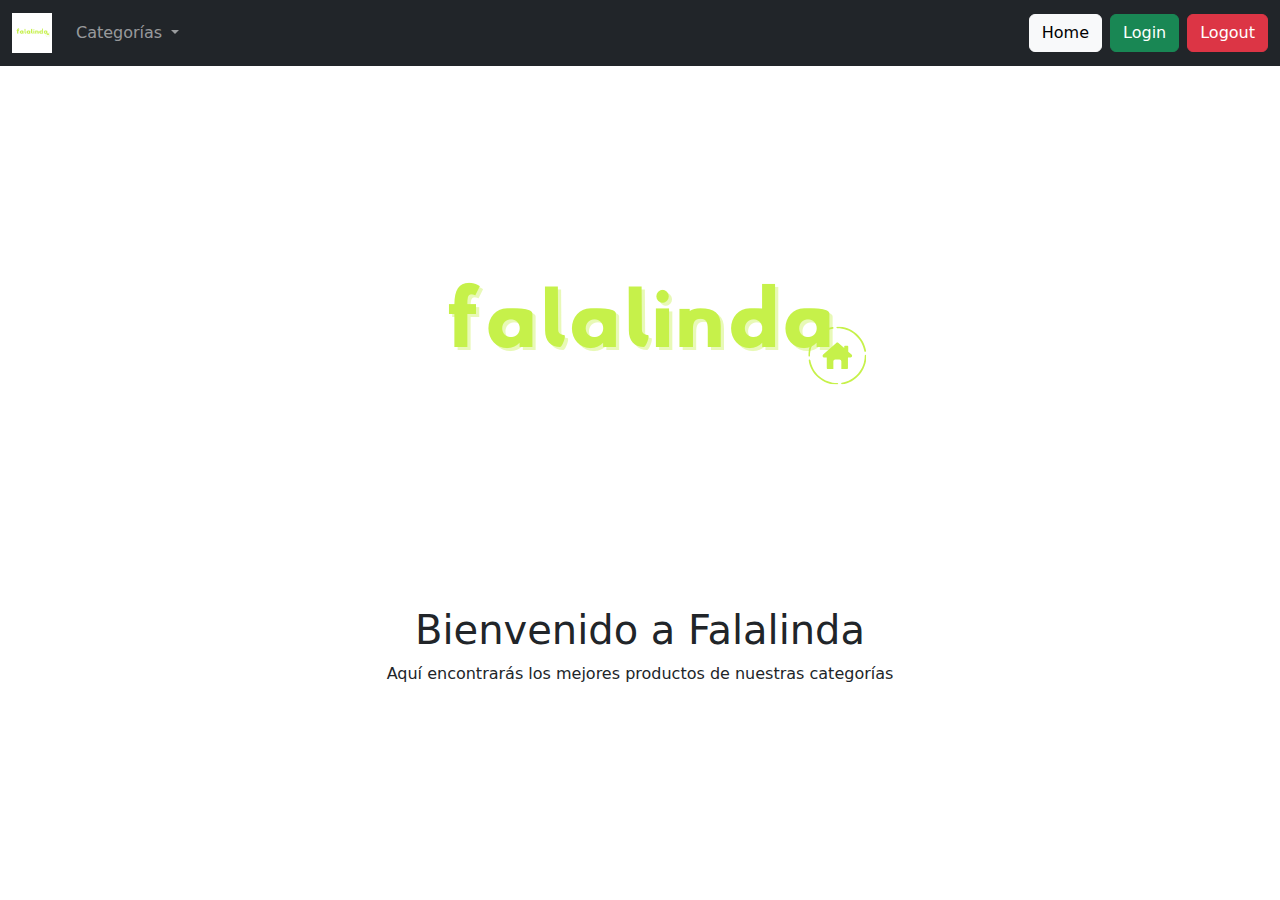
<file: index.html>
<!DOCTYPE html>
<html lang="es">
<head>
    <meta charset="UTF-8">
    <meta name="viewport" content="width=device-width, initial-scale=1.0">
    <title>Falalinda - Home</title>
    
    <link href="https://cdn.jsdelivr.net/npm/bootstrap@5.3.3/dist/css/bootstrap.min.css" rel="stylesheet" integrity="sha384-QWTKZyjpPEjISv5WaRU9OFeRpok6YctnYmDr5pNlyT2bRjXh0JMhjY6hW+ALEwIH" crossorigin="anonymous">
   
    <style>
       
        .navbar-brand img {
            height: 40px; 
        }
    </style>
</head>
<body>
   
  <nav class="navbar navbar-dark bg-dark navbar-expand-lg">
    <div class="container-fluid">
        
        <a class="navbar-brand" href="./index.html">
            <img src="./assets/Logo Tienda.png" alt="Logo Falalinda">
        </a>
        <button class="navbar-toggler" type="button" data-bs-toggle="collapse" data-bs-target="#navbarContent" aria-controls="navbarContent" aria-expanded="false" aria-label="Toggle navigation">
            <span class="navbar-toggler-icon"></span>
        </button>
        <div class="collapse navbar-collapse" id="navbarContent">
            
            <ul class="navbar-nav me-auto mb-2 mb-lg-0">
                <li class="nav-item dropdown">
                    <a class="nav-link dropdown-toggle" href="#" role="button" data-bs-toggle="dropdown" aria-expanded="false">
                        Categorías
                    </a>
                    <ul class="dropdown-menu">
                        <li><a class="dropdown-item" href="./Categorias/Ropa.html">Ropa</a></li>
                        <li><a class="dropdown-item" href="./Categorias/Tecnología.html">Tecnología</a></li>
                        <li><a class="dropdown-item" href="./Categorias/Hogar.html">Hogar</a></li>
                    </ul>
                </li>
            </ul>
            
            <div class="d-flex">
               
                <a class="btn btn-light me-2" href="./index.html">Home</a>
               
                <a type="button" class="btn btn-success me-2" href="./login.html">Login</a>
                <a type="button" class="btn btn-danger" href="./login.html">Logout</a>
            </div>
        </div>
    </div>
</nav>
    <section class="container mt-4 text-center"> 
        <img src="./assets/Logo Tienda.png" alt="Logo Falalinda" class="mb-3" style="max-height: 5  00px;">
        <h1>Bienvenido a Falalinda</h1>
        
        <p>Aquí encontrarás los mejores productos de nuestras categorías</p>
    </section>

    
    <script src="https://cdn.jsdelivr.net/npm/@popperjs/core@2.11.7/dist/umd/popper.min.js" integrity="sha384-oBqDVmMz9ATKxIep9tiCxS/Z9fNfEXiDAYTujMAeBAsjFuCZSmKbSSUnQlmh/jp3" crossorigin="anonymous"></script>
    <script src="https://cdn.jsdelivr.net/npm/bootstrap@5.3.3/dist/js/bootstrap.bundle.min.js" integrity="sha384-YvpcrYf0tY3lHB60NNkmXc5s9fDVZLESaAA55NDzOxhy9GkcIdslK1eN7N6jIeHz" crossorigin="anonymous"></script>
</body>
</html>
</file>
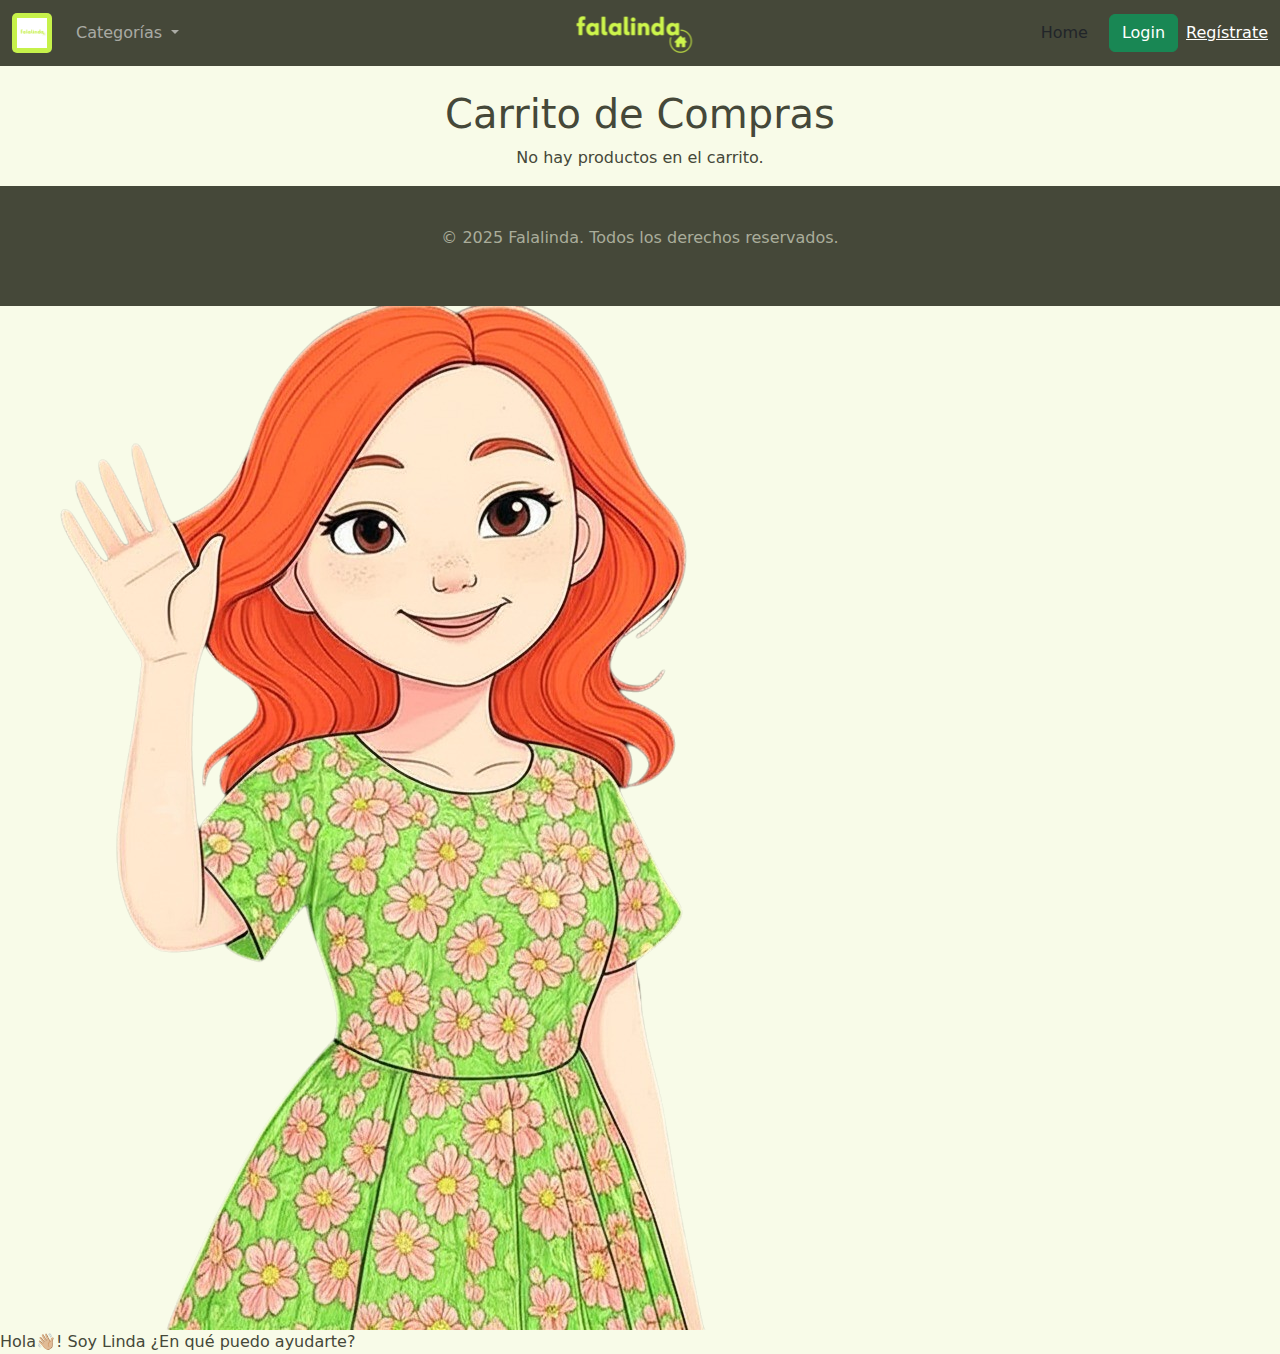
<file: carrito.html>
<!DOCTYPE html>
<html lang="es">
<head>
  <meta charset="UTF-8" />
  <meta name="viewport" content="width=device-width, initial-scale=1" />
  <title>Carrito de Compras</title>
  <link href="https://cdn.jsdelivr.net/npm/bootstrap@5.3.3/dist/css/bootstrap.min.css" rel="stylesheet" />
  <link rel="stylesheet" href="./styles/styles.css" />
</head>
<body>
  <header></header>

  <main class="container mt-4 text-center">
    <h1>Carrito de Compras</h1>
    <div id="carritoContainer"></div>
  </main>

  <footer></footer>

  <div class="chatbot-girl">
    <img src="./assets/Linda-bot-Photoroom.png" alt="Linda Chatbot" />
    <div class="chatbot-bubble">Hola👋🏼! Soy Linda ¿En qué puedo ayudarte?</div>
  </div>

  <script src="https://cdn.jsdelivr.net/npm/bootstrap@5.3.3/dist/js/bootstrap.bundle.min.js" defer></script>
  <script type="module" src="./js/carrito.js"></script>
</body>
</html>
</file>
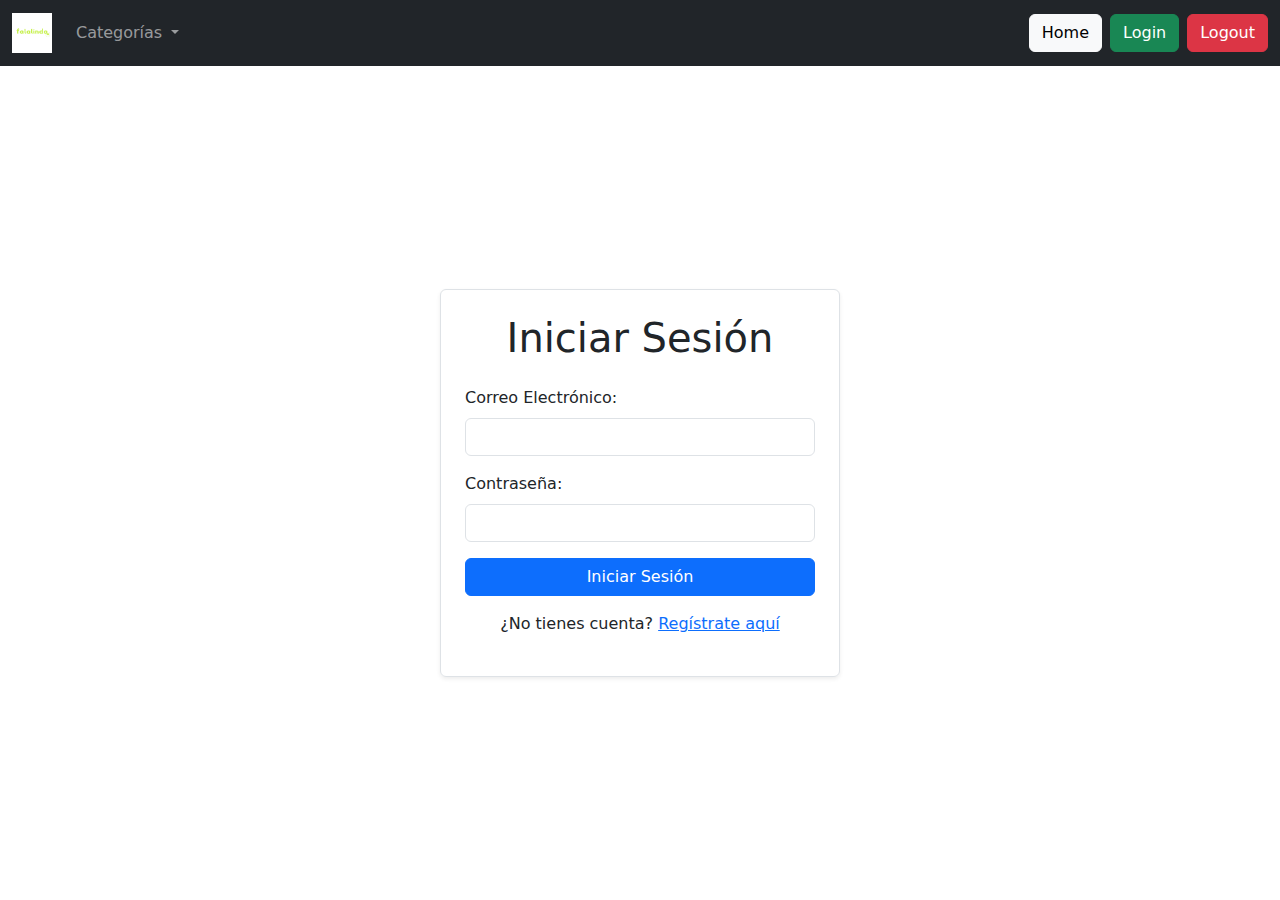
<file: login.html>
<!DOCTYPE html>
<html lang="es">
<head>
    <meta charset="UTF-8">
    <meta name="viewport" content="width=device-width, initial-scale=1.0">
    <title>Falalinda - Login</title> 
    <link href="https://cdn.jsdelivr.net/npm/bootstrap@5.3.3/dist/css/bootstrap.min.css" rel="stylesheet" integrity="sha384-QWTKZyjpPEjISv5WaRU9OFeRpok6YctnYmDr5pNlyT2bRjXh0JMhjY6hW+ALEwIH" crossorigin="anonymous">
    <style>
        .navbar-brand img { height: 40px; }
        
        body { display: flex; flex-direction: column; min-height: 100vh; }
        main { flex: 1; display: flex; justify-content: center; align-items: center; }
        .login-container { max-width: 400px; width: 100%; padding: 20px; }
    </style>
</head>
<body>
    
    <nav class="navbar navbar-dark bg-dark navbar-expand-lg">
        <div class="container-fluid">
            
            <a class="navbar-brand" href="./index.html">
                <img src="./assets/Logo Tienda.png" alt="Logo Falalinda">
            </a>
            <button class="navbar-toggler" type="button" data-bs-toggle="collapse" data-bs-target="#navbarContent" aria-controls="navbarContent" aria-expanded="false" aria-label="Toggle navigation">
                <span class="navbar-toggler-icon"></span>
            </button>
            <div class="collapse navbar-collapse" id="navbarContent">
               
                <ul class="navbar-nav me-auto mb-2 mb-lg-0">
                    <li class="nav-item dropdown">
                        <a class="nav-link dropdown-toggle" href="#" role="button" data-bs-toggle="dropdown" aria-expanded="false">
                            Categorías
                        </a>
                        <ul class="dropdown-menu">
                            <li><a class="dropdown-item" href="./Categorias/Ropa.html">Ropa</a></li>
                            <li><a class="dropdown-item" href="./Categorias/Tecnología.html">Tecnología</a></li>
                            <li><a class="dropdown-item" href="./Categorias/Hogar.html">Hogar</a></li>
                        </ul>
                    </li>
                </ul>
                
                <div class="d-flex">
                   
                    <a class="btn btn-light me-2" href="./index.html">Home</a>
                  
                    <a type="button" class="btn btn-success me-2" href="./login.html">Login</a>
                    <a type="button" class="btn btn-danger" href="./login.html">Logout</a>
                </div>
            </div>
        </div>
    </nav>


    <main>
        <div class="login-container border rounded p-4 shadow-sm">
            <h1 class="text-center mb-4">Iniciar Sesión</h1>
            
            <form action="#" method="POST">
                <div class="mb-3">
                    <label for="email" class="form-label">Correo Electrónico:</label>
                    <input type="email" class="form-control" id="email" name="email" required>
                </div>
                <div class="mb-3">
                    <label for="password" class="form-label">Contraseña:</label>
                    <input type="password" class="form-control" id="password" name="password" required>
                </div>
                <button type="submit" class="btn btn-primary w-100">Iniciar Sesión</button>
            </form>
            <p class="mt-3 text-center">¿No tienes cuenta? <a href="./registrar.html">Regístrate aquí</a></p> <!-- Ruta corregida -->
        </div>
    </main>

    <script src="https://cdn.jsdelivr.net/npm/@popperjs/core@2.11.7/dist/umd/popper.min.js" integrity="sha384-oBqDVmMz9ATKxIep9tiCxS/Z9fNfEXiDAYTujMAeBAsjFuCZSmKbSSUnQlmh/jp3" crossorigin="anonymous"></script>
    <script src="https://cdn.jsdelivr.net/npm/bootstrap@5.3.3/dist/js/bootstrap.bundle.min.js" integrity="sha384-YvpcrYf0tY3lHB60NNkmXc5s9fDVZLESaAA55NDzOxhy9GkcIdslK1eN7N6jIeHz" crossorigin="anonymous"></script>
</body>
</html>
</file>
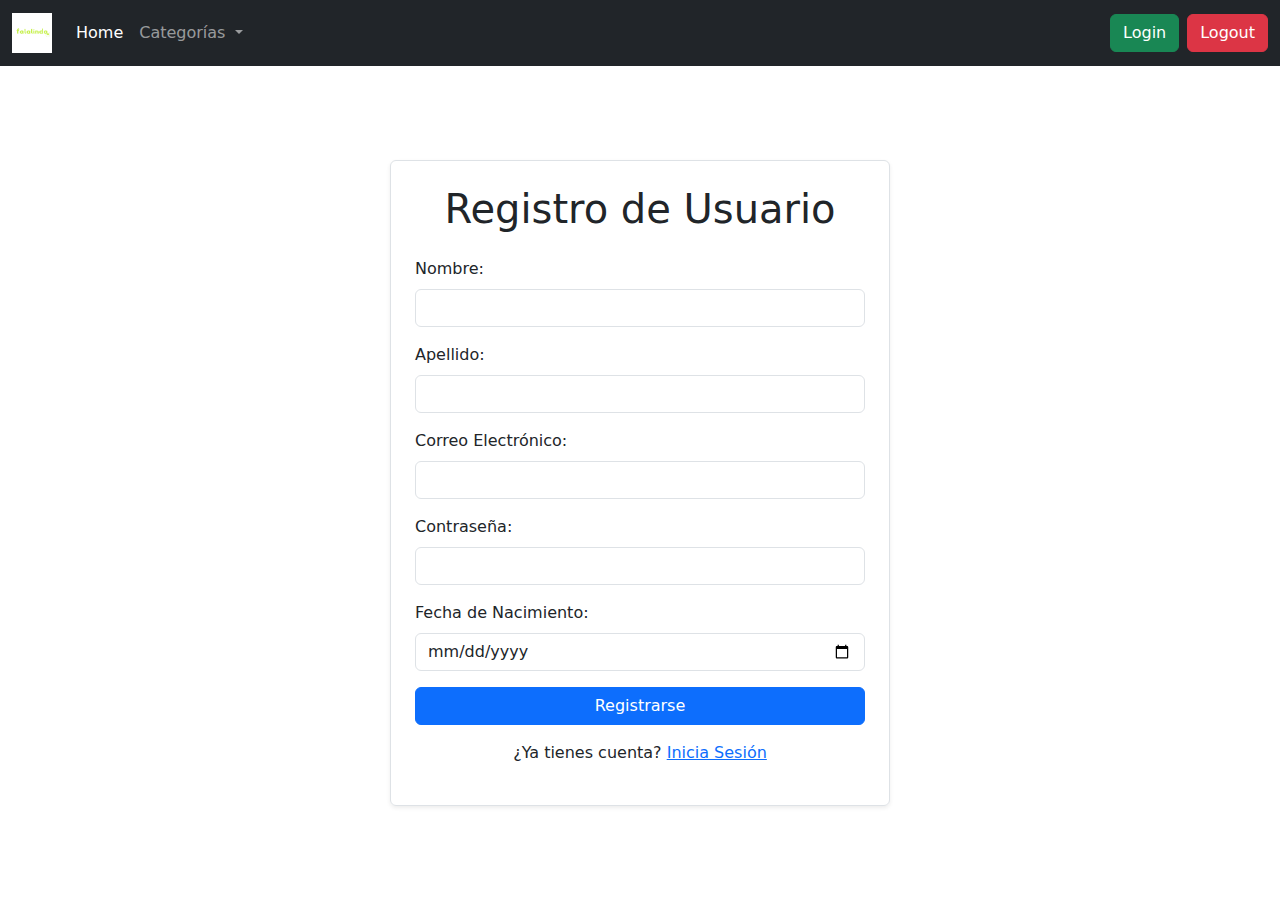
<file: registrar.html>
<!DOCTYPE html>
<html lang="es">
<head>
    <meta charset="UTF-8">
    <meta name="viewport" content="width=device-width, initial-scale=1.0">
    <title>Falalinda - Registro</title> 
    <link href="https://cdn.jsdelivr.net/npm/bootstrap@5.3.3/dist/css/bootstrap.min.css" rel="stylesheet" integrity="sha384-QWTKZyjpPEjISv5WaRU9OFeRpok6YctnYmDr5pNlyT2bRjXh0JMhjY6hW+ALEwIH" crossorigin="anonymous">
    <style>
        .navbar-brand img { height: 40px; }
        body { display: flex; flex-direction: column; min-height: 100vh; }
        main { flex: 1; display: flex; justify-content: center; align-items: center; padding-top: 20px; padding-bottom: 20px;} /* Añadido padding */
        .register-container { max-width: 500px; width: 100%; padding: 20px; }
    </style>
</head>
<body>
    
    <nav class="navbar navbar-dark bg-dark navbar-expand-lg">
        <div class="container-fluid">
            
            <a class="navbar-brand" href="./index.html">
                <img src="./assets/Logo Tienda.png" alt="Logo Falalinda">
            </a>
            <button class="navbar-toggler" type="button" data-bs-toggle="collapse" data-bs-target="#navbarContent" aria-controls="navbarContent" aria-expanded="false" aria-label="Toggle navigation">
                <span class="navbar-toggler-icon"></span>
            </button>
            <div class="collapse navbar-collapse" id="navbarContent">
                <ul class="navbar-nav me-auto mb-2 mb-lg-0">
                    
                    <li class="nav-item">
                        <a class="nav-link active" aria-current="page" href="./index.html">Home</a> 
                       
                    </li>
                   
                    <li class="nav-item dropdown">
                        <a class="nav-link dropdown-toggle" href="#" role="button" data-bs-toggle="dropdown" aria-expanded="false">
                            Categorías
                        </a>
                        <ul class="dropdown-menu">
                            <li><a class="dropdown-item" href="./Categorias/Ropa.html">Ropa</a></li>
                            <li><a class="dropdown-item" href="./Categorias/Tecnología.html">Tecnología</a></li>
                            <li><a class="dropdown-item" href="./Categorias/Hogar.html">Hogar</a></li>
                        </ul>
                    </li>
                </ul>
                <div class="d-flex">
                    <a type="button" class="btn btn-success me-2" href="./login.html">Login</a>
                    <a type="button" class="btn btn-danger" href="./login.html">Logout</a>
                </div>
            </div>
        </div>
    </nav>

  
    <main>
        <div class="register-container border rounded p-4 shadow-sm">
            <h1 class="text-center mb-4">Registro de Usuario</h1>
           
            <form action="#" method="POST">
                <div class="mb-3">
                    <label for="nombre" class="form-label">Nombre:</label>
                    <input type="text" class="form-control" id="nombre" name="nombre" required>
                </div>
                <div class="mb-3">
                    <label for="apellido" class="form-label">Apellido:</label>
                    <input type="text" class="form-control" id="apellido" name="apellido" required>
                </div>
                <div class="mb-3">
                    <label for="email" class="form-label">Correo Electrónico:</label>
                    <input type="email" class="form-control" id="email" name="email" required>
                </div>
                <div class="mb-3">
                    <label for="password" class="form-label">Contraseña:</label>
                    <input type="password" class="form-control" id="password" name="password" required>
                </div>
                <div class="mb-3">
                    <label for="fecha_nacimiento" class="form-label">Fecha de Nacimiento:</label>
                    <input type="date" class="form-control" id="fecha_nacimiento" name="fecha_nacimiento" required>
                </div>
                <button type="submit" class="btn btn-primary w-100">Registrarse</button>
            </form>
             <p class="mt-3 text-center">¿Ya tienes cuenta? <a href="./login.html">Inicia Sesión</a></p>
        </div>
    </main>

    <script src="https://cdn.jsdelivr.net/npm/@popperjs/core@2.11.7/dist/umd/popper.min.js" integrity="sha384-oBqDVmMz9ATKxIep9tiCxS/Z9fNfEXiDAYTujMAeBAsjFuCZSmKbSSUnQlmh/jp3" crossorigin="anonymous"></script>
    <script src="https://cdn.jsdelivr.net/npm/bootstrap@5.3.3/dist/js/bootstrap.bundle.min.js" integrity="sha384-YvpcrYf0tY3lHB60NNkmXc5s9fDVZLESaAA55NDzOxhy9GkcIdslK1eN7N6jIeHz" crossorigin="anonymous"></script>
</body>
</html>
</file>
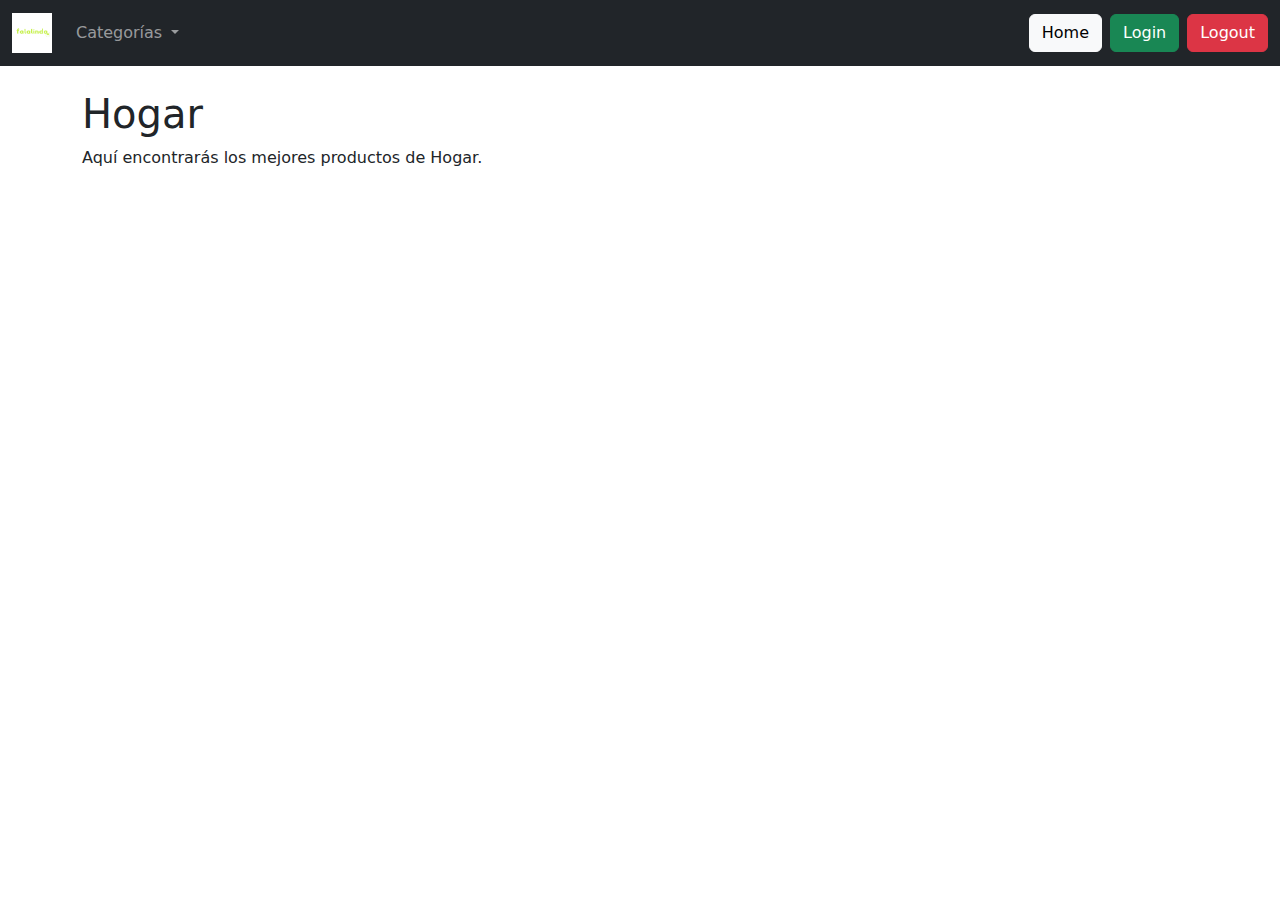
<file: Categorias/Hogar.html>
<!DOCTYPE html>
<html lang="es">
<head>
    <meta charset="UTF-8">
    <meta name="viewport" content="width=device-width, initial-scale=1.0">
    <title>Falalinda - Hogar</title>
    <link href="https://cdn.jsdelivr.net/npm/bootstrap@5.3.3/dist/css/bootstrap.min.css" rel="stylesheet" integrity="sha384-QWTKZyjpPEjISv5WaRU9OFeRpok6YctnYmDr5pNlyT2bRjXh0JMhjY6hW+ALEwIH" crossorigin="anonymous">
    <style>
        .navbar-brand img { height: 40px; }
    </style>
</head>
<body>
    
    <nav class="navbar navbar-dark bg-dark navbar-expand-lg">
        <div class="container-fluid">
            
            <a class="navbar-brand" href="../index.html">
                <img src="../assets/Logo Tienda.png" alt="Logo Falalinda">
            </a>
            <button class="navbar-toggler" type="button" data-bs-toggle="collapse" data-bs-target="#navbarContent" aria-controls="navbarContent" aria-expanded="false" aria-label="Toggle navigation">
                <span class="navbar-toggler-icon"></span>
            </button>
            <div class="collapse navbar-collapse" id="navbarContent">
                 
                <ul class="navbar-nav me-auto mb-2 mb-lg-0">
                    <li class="nav-item dropdown">
                        <a class="nav-link dropdown-toggle" href="#" role="button" data-bs-toggle="dropdown" aria-expanded="false">
                            Categorías
                        </a>
                        <ul class="dropdown-menu">
                            <li><a class="dropdown-item" href="./Ropa.html">Ropa</a></li>
                            <li><a class="dropdown-item" href="./Tecnología.html">Tecnología</a></li>
                            <li><a class="dropdown-item" href="./Hogar.html">Hogar</a></li>
                        </ul>
                    </li>
                </ul>
                 
                <div class="d-flex">
                   
                    <a class="btn btn-light me-2" href="../index.html">Home</a>
                    
                    <a type="button" class="btn btn-success me-2" href="../login.html">Login</a>
                    <a type="button" class="btn btn-danger" href="../login.html">Logout</a>
                </div>
            </div>
        </div>
    </nav>

    
    <section class="container mt-4">
        <h1>Hogar</h1> 
        <p>Aquí encontrarás los mejores productos de Hogar.</p>
    </section>

    <script src="https://cdn.jsdelivr.net/npm/@popperjs/core@2.11.7/dist/umd/popper.min.js" integrity="sha384-oBqDVmMz9ATKxIep9tiCxS/Z9fNfEXiDAYTujMAeBAsjFuCZSmKbSSUnQlmh/jp3" crossorigin="anonymous"></script>
    <script src="https://cdn.jsdelivr.net/npm/bootstrap@5.3.3/dist/js/bootstrap.bundle.min.js" integrity="sha384-YvpcrYf0tY3lHB60NNkmXc5s9fDVZLESaAA55NDzOxhy9GkcIdslK1eN7N6jIeHz" crossorigin="anonymous"></script>
</body>
</html>
</file>
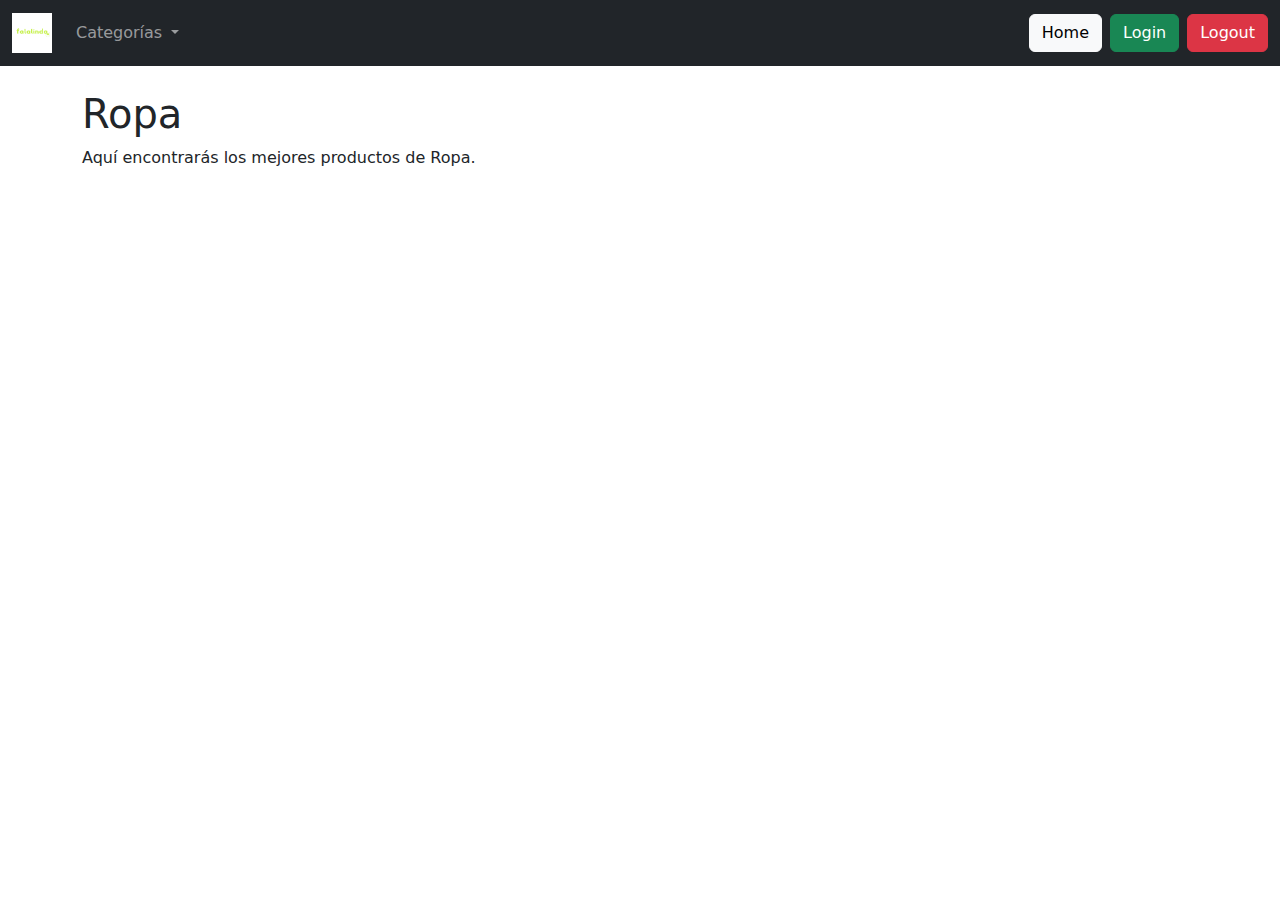
<file: Categorias/Ropa.html>
<!DOCTYPE html>
<html lang="es">
<head>
    <meta charset="UTF-8">
    <meta name="viewport" content="width=device-width, initial-scale=1.0">
    <title>Falalinda - Ropa</title>
    <link href="https://cdn.jsdelivr.net/npm/bootstrap@5.3.3/dist/css/bootstrap.min.css" rel="stylesheet" integrity="sha384-QWTKZyjpPEjISv5WaRU9OFeRpok6YctnYmDr5pNlyT2bRjXh0JMhjY6hW+ALEwIH" crossorigin="anonymous">
    <style>
        .navbar-brand img { height: 40px; }
    </style>
</head>
<body>
    <nav class="navbar navbar-dark bg-dark navbar-expand-lg">
        <div class="container-fluid">
            
            <a class="navbar-brand" href="../index.html">
                <img src="../assets/Logo Tienda.png" alt="Logo Falalinda">
            </a>
            <button class="navbar-toggler" type="button" data-bs-toggle="collapse" data-bs-target="#navbarContent" aria-controls="navbarContent" aria-expanded="false" aria-label="Toggle navigation">
                <span class="navbar-toggler-icon"></span>
            </button>
            <div class="collapse navbar-collapse" id="navbarContent">
                 
                <ul class="navbar-nav me-auto mb-2 mb-lg-0">
                    <li class="nav-item dropdown">
                        <a class="nav-link dropdown-toggle" href="#" role="button" data-bs-toggle="dropdown" aria-expanded="false">
                            Categorías
                        </a>
                        <ul class="dropdown-menu">
                            <li><a class="dropdown-item" href="./Ropa.html">Ropa</a></li>
                            <li><a class="dropdown-item" href="./Tecnología.html">Tecnología</a></li>
                            <li><a class="dropdown-item" href="./Hogar.html">Hogar</a></li>
                        </ul>
                    </li>
                </ul>
                 
                <div class="d-flex">
                   
                    <a class="btn btn-light me-2" href="../index.html">Home</a>
                    
                    <a type="button" class="btn btn-success me-2" href="../login.html">Login</a>
                    <a type="button" class="btn btn-danger" href="../login.html">Logout</a>
                </div>
            </div>
        </div>
    </nav>
  
    <section class="container mt-4">
        <h1>Ropa</h1> 
        <p>Aquí encontrarás los mejores productos de Ropa.</p>
    </section>

    <script src="https://cdn.jsdelivr.net/npm/@popperjs/core@2.11.7/dist/umd/popper.min.js" integrity="sha384-oBqDVmMz9ATKxIep9tiCxS/Z9fNfEXiDAYTujMAeBAsjFuCZSmKbSSUnQlmh/jp3" crossorigin="anonymous"></script>
    <script src="https://cdn.jsdelivr.net/npm/bootstrap@5.3.3/dist/js/bootstrap.bundle.min.js" integrity="sha384-YvpcrYf0tY3lHB60NNkmXc5s9fDVZLESaAA55NDzOxhy9GkcIdslK1eN7N6jIeHz" crossorigin="anonymous"></script>
</body>
</html>
</file>
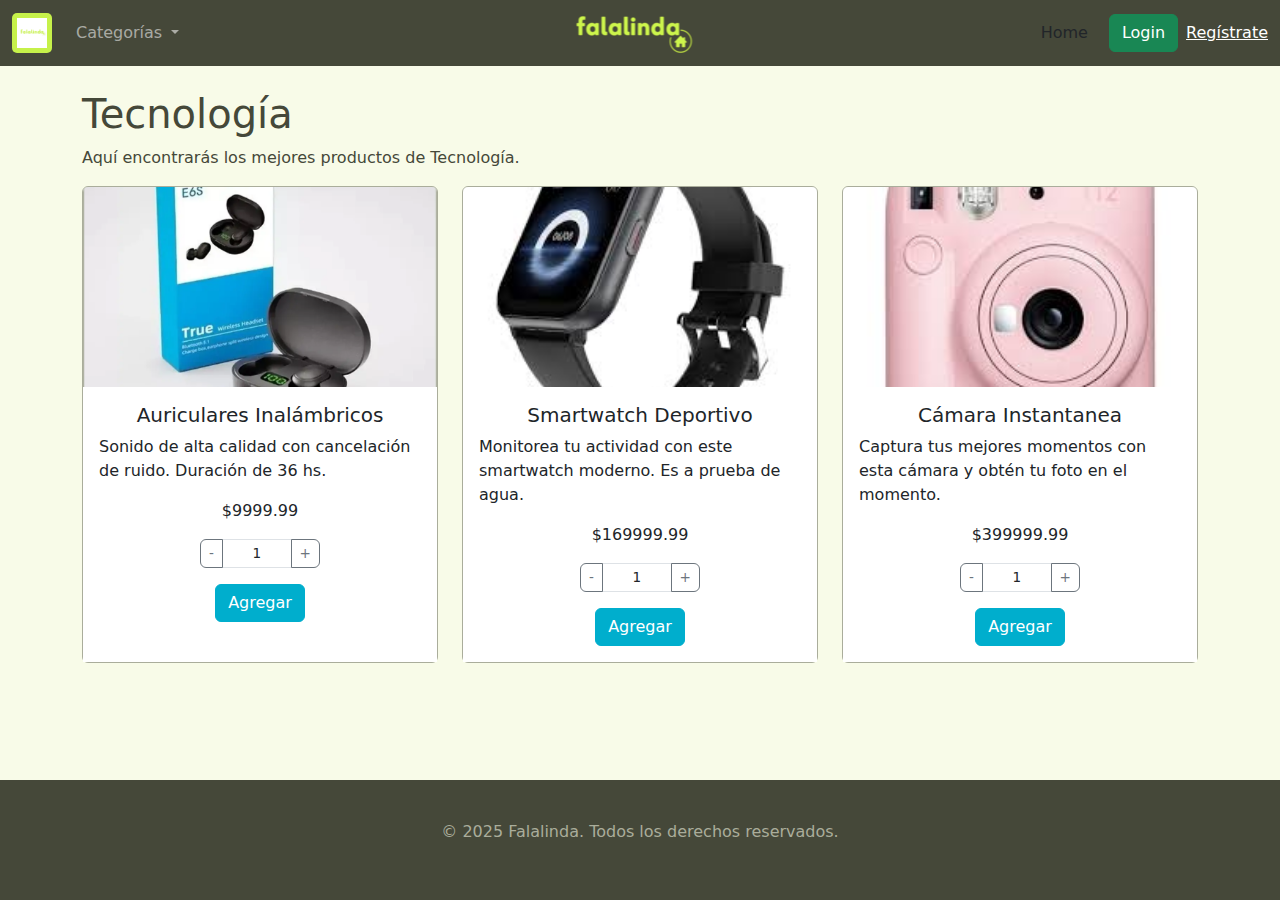
<file: Categorias/Tecnologia.html>
<!DOCTYPE html>
<html lang="es">
<head>
  <meta charset="UTF-8" />
  <meta name="viewport" content="width=device-width, initial-scale=1.0" />
  <title>Falalinda - Tecnología</title>
  <link href="https://cdn.jsdelivr.net/npm/bootstrap@5.3.3/dist/css/bootstrap.min.css" rel="stylesheet" />
  <link rel="stylesheet" href="../styles/styles.css" />
</head>
<body>
  <header></header>
  <main>
    <section class="container mt-4">
      <h1>Tecnología</h1>
      <p>Aquí encontrarás los mejores productos de Tecnología.</p>
      <div class="row"></div>
    </section>
  </main>
  <footer></footer>

  <script src="https://cdn.jsdelivr.net/npm/@popperjs/core@2.11.7/dist/umd/popper.min.js"></script>
  <script src="https://cdn.jsdelivr.net/npm/bootstrap@5.3.3/dist/js/bootstrap.min.js"></script>
  <script type="module" src="../js/main.js"></script>
</body>
</html>
</file>
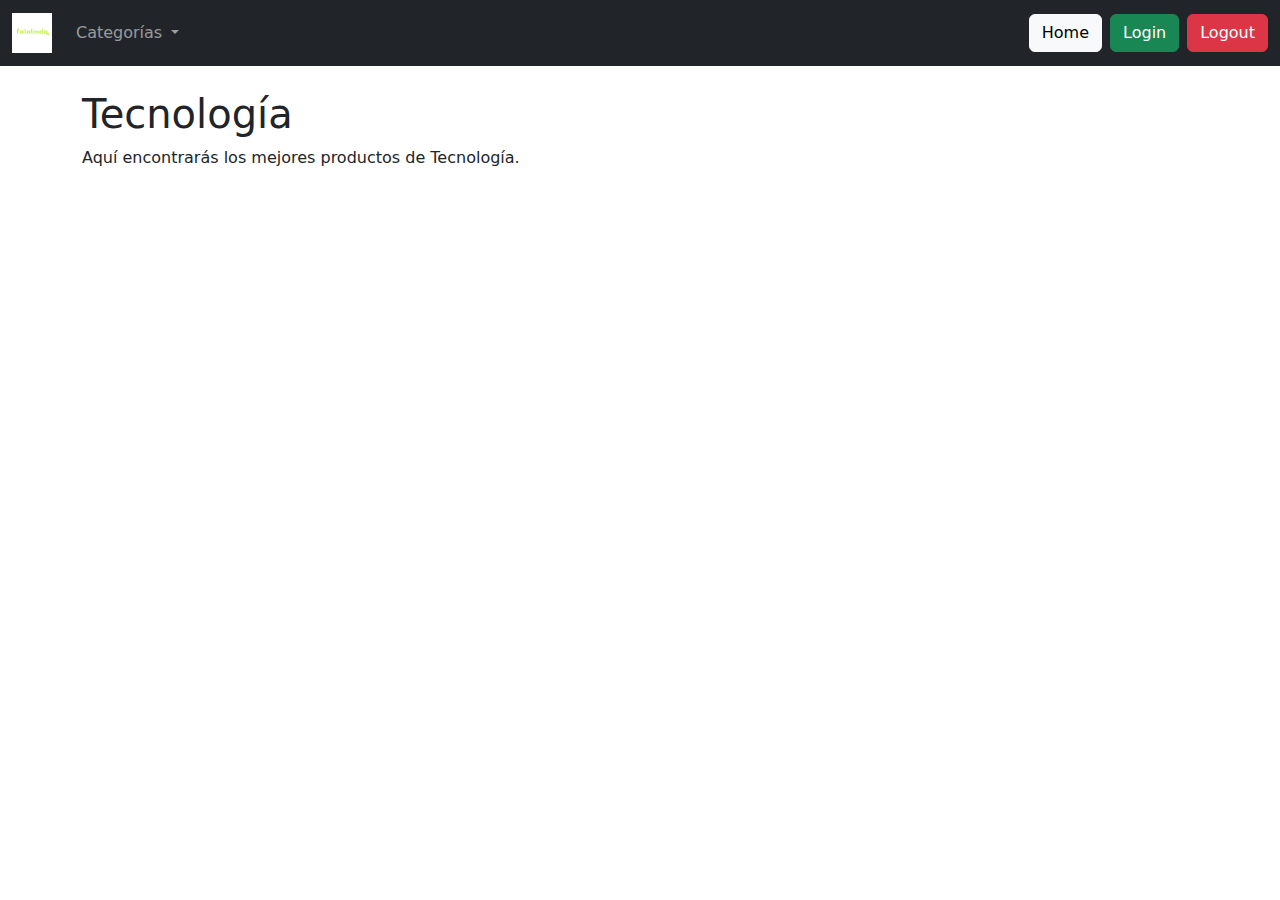
<file: Categorias/Tecnología.html>
<!DOCTYPE html>
<html lang="es">
<head>
    <meta charset="UTF-8">
    <meta name="viewport" content="width=device-width, initial-scale=1.0">
    <title>Falalinda - Ropa</title>
    <link href="https://cdn.jsdelivr.net/npm/bootstrap@5.3.3/dist/css/bootstrap.min.css" rel="stylesheet" integrity="sha384-QWTKZyjpPEjISv5WaRU9OFeRpok6YctnYmDr5pNlyT2bRjXh0JMhjY6hW+ALEwIH" crossorigin="anonymous">
    <style>
        .navbar-brand img { height: 40px; }
    </style>
</head>
<body>
   
    <nav class="navbar navbar-dark bg-dark navbar-expand-lg">
        <div class="container-fluid">
            
            <a class="navbar-brand" href="../index.html">
                <img src="../assets/Logo Tienda.png" alt="Logo Falalinda">
            </a>
            <button class="navbar-toggler" type="button" data-bs-toggle="collapse" data-bs-target="#navbarContent" aria-controls="navbarContent" aria-expanded="false" aria-label="Toggle navigation">
                <span class="navbar-toggler-icon"></span>
            </button>
            <div class="collapse navbar-collapse" id="navbarContent">
                 
                <ul class="navbar-nav me-auto mb-2 mb-lg-0">
                    <li class="nav-item dropdown">
                        <a class="nav-link dropdown-toggle" href="#" role="button" data-bs-toggle="dropdown" aria-expanded="false">
                            Categorías
                        </a>
                        <ul class="dropdown-menu">
                            <li><a class="dropdown-item" href="./Ropa.html">Ropa</a></li>
                            <li><a class="dropdown-item" href="./Tecnología.html">Tecnología</a></li>
                            <li><a class="dropdown-item" href="./Hogar.html">Hogar</a></li>
                        </ul>
                    </li>
                </ul>
                 
                <div class="d-flex">
                   
                    <a class="btn btn-light me-2" href="../index.html">Home</a>
                    
                    <a type="button" class="btn btn-success me-2" href="../login.html">Login</a>
                    <a type="button" class="btn btn-danger" href="../login.html">Logout</a>
                </div>
            </div>
        </div>
    </nav>


    <section class="container mt-4">
        <h1>Tecnología</h1> 
        <p>Aquí encontrarás los mejores productos de Tecnología.</p>
    </section>

    <script src="https://cdn.jsdelivr.net/npm/@popperjs/core@2.11.7/dist/umd/popper.min.js" integrity="sha384-oBqDVmMz9ATKxIep9tiCxS/Z9fNfEXiDAYTujMAeBAsjFuCZSmKbSSUnQlmh/jp3" crossorigin="anonymous"></script>
    <script src="https://cdn.jsdelivr.net/npm/bootstrap@5.3.3/dist/js/bootstrap.bundle.min.js" integrity="sha384-YvpcrYf0tY3lHB60NNkmXc5s9fDVZLESaAA55NDzOxhy9GkcIdslK1eN7N6jIeHz" crossorigin="anonymous"></script>
</body>
</html>
</file>
<file: styles/styles.css>
:root {
    --logo: #c6f14a;
    --primary: #00aecd;
    --secondary: #00e8ff;
    --dark: #454839;
    --light: #aaad9b;
    --background: #f8fbe8;
}

body {
    background-color: var(--background);
    color: var(--dark);
    display: flex;
    flex-direction: column;
    min-height: 100vh;
}

.navbar-dark {
    background-color: var(--dark) !important;
}

.navbar-brand img {
    background-color: var(--logo);
    padding: 5px;
    border-radius: 5px;
    height: 40px;
}

.btn-primary {
    background-color: var(--primary);
    border-color: var(--primary);
}

.btn-primary:hover {
    background-color: var(--secondary);
    border-color: var(--secondary);
}

.card {
    border-color: var(--light);
}

.card-body {
    background-color: #ffffff;
}

.card-img-top {
    background-color: var(--light);
    height: 200px;
    object-fit: cover;
}

footer {
    background-color: var(--dark);
    color: var(--light);
    padding: 20px 0;
    margin-top: auto;
}

main {
    flex: 1;
}

.logo-main {
    max-height: 400px;
}

/*eliminar flechas del input number */
input[type="number"] {
    -webkit-appearance: none;
    -moz-appearance: textfield;
    appearance: none;
}

input[type="number"]::-webkit-inner-spin-button,
input[type="number"]::-webkit-outer-spin-button {
    -webkit-appearance: none;
    margin: 0;
}

.input-group-smaller {
    max-width: 120px; 
    margin: 0 auto; 
}

.input-group-smaller .form-control {
    padding: 0.2rem 0.3rem; 
    font-size: 0.85rem; 
    height: 1.8rem; 
}

.input-group-smaller .btn {
    padding: 0.2rem 0.5rem; 
    font-size: 0.85rem; 
}

/* Nueva regla para centrar el botón en las cards */
.card-body {
    display: flex;
    flex-direction: column;
    align-items: center;
}
</file>
